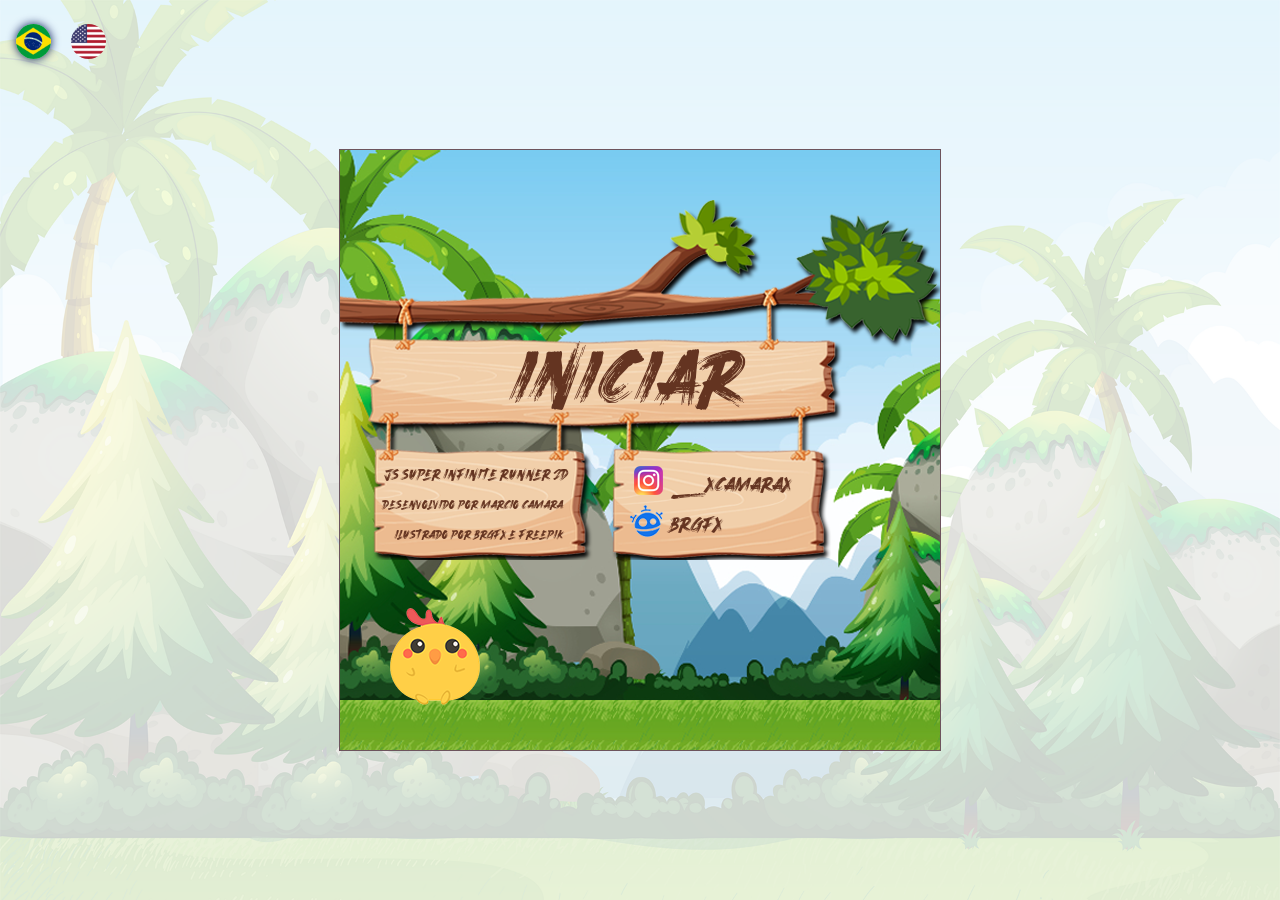
<file: index.html>
<!DOCTYPE html>
<html lang="en">

<head>
    <meta charset="UTF-8">
    <meta name="viewport" content="width=device-width, initial-scale=1.0">
    <meta http-equiv="X-UA-Compatible" content="ie=edge">
    <title>JS Super Infinite Runner 2D</title>

    <link rel="shortcut icon" href="img/favicon.ico" />

    <link rel="stylesheet" type="text/css" href="css/flags.css">
    <link rel="stylesheet" type="text/css" href="css/styles.css">
</head>

<body>
    <label>
        <input id="pt-br" class="flag-radio" lang="pt-br" onclick="alterLanguage(this);" type="radio" name="lang"
            checked>
        <img class="flag-image" src="img/bandeira_brasil.png">
    </label>

    <label>
        <input id="en-us" class="flag-radio" lang="en-us" onclick="alterLanguage(this);" type="radio" name="lang">
        <img class="flag-image" src="img/usa_flag.png">
    </label>

    <div id="instructions" class="instructions">
        
    </div>
</body>

<script src="js/Sprite.js"></script>
<script src="js/scripts.js"></script>
<script src="js/engine.js"></script>

</html>
</file>
<file: css/flags.css>
.flag-radio { 
    position: absolute;
    opacity: 0;
    width: 0;
    height: 0;
  }
  
  /* IMAGE STYLES */
  .flag-image  {
    cursor: pointer;
    width: 35px;
    border-radius: 50px;
    margin: 16px 8px;
  }
  
  /* CHECKED STYLES */
  .flag-radio:checked + .flag-image {
    /* outline: 2px solid #f00; */
    box-shadow: 0 0 10px #081759;
  }
</file>
<file: css/styles.css>
body {
    background-image: url(../img/36128.png);
    background-size: cover;
}

canvas {
    position: absolute;
    top: 0px;
    bottom: 0px;
    left: 0px;
    right: 0px;
    margin: auto;
}

@font-face {
    font-family: 'OceanRush';
    src: url('../fonts/OceanRush.otf');
}

.instructions {
    max-width: 17vw;
    width: 17vw;
    margin: 0;
    font-family: "OceanRush";
    font-size: 14px;
    color: #643421;
}

.instructions h3, .instructions ol {
    margin: 16px 8px !important;
    padding: 0 !important;
}

.instructions h3 {
    font-size: x-large;
}

.instructions p {
    margin: 0;
    padding: 0;
}

.instructions ol {
    list-style-type: disc;
}

.instructions li {
    margin: 16px 12px;
}
</file>
